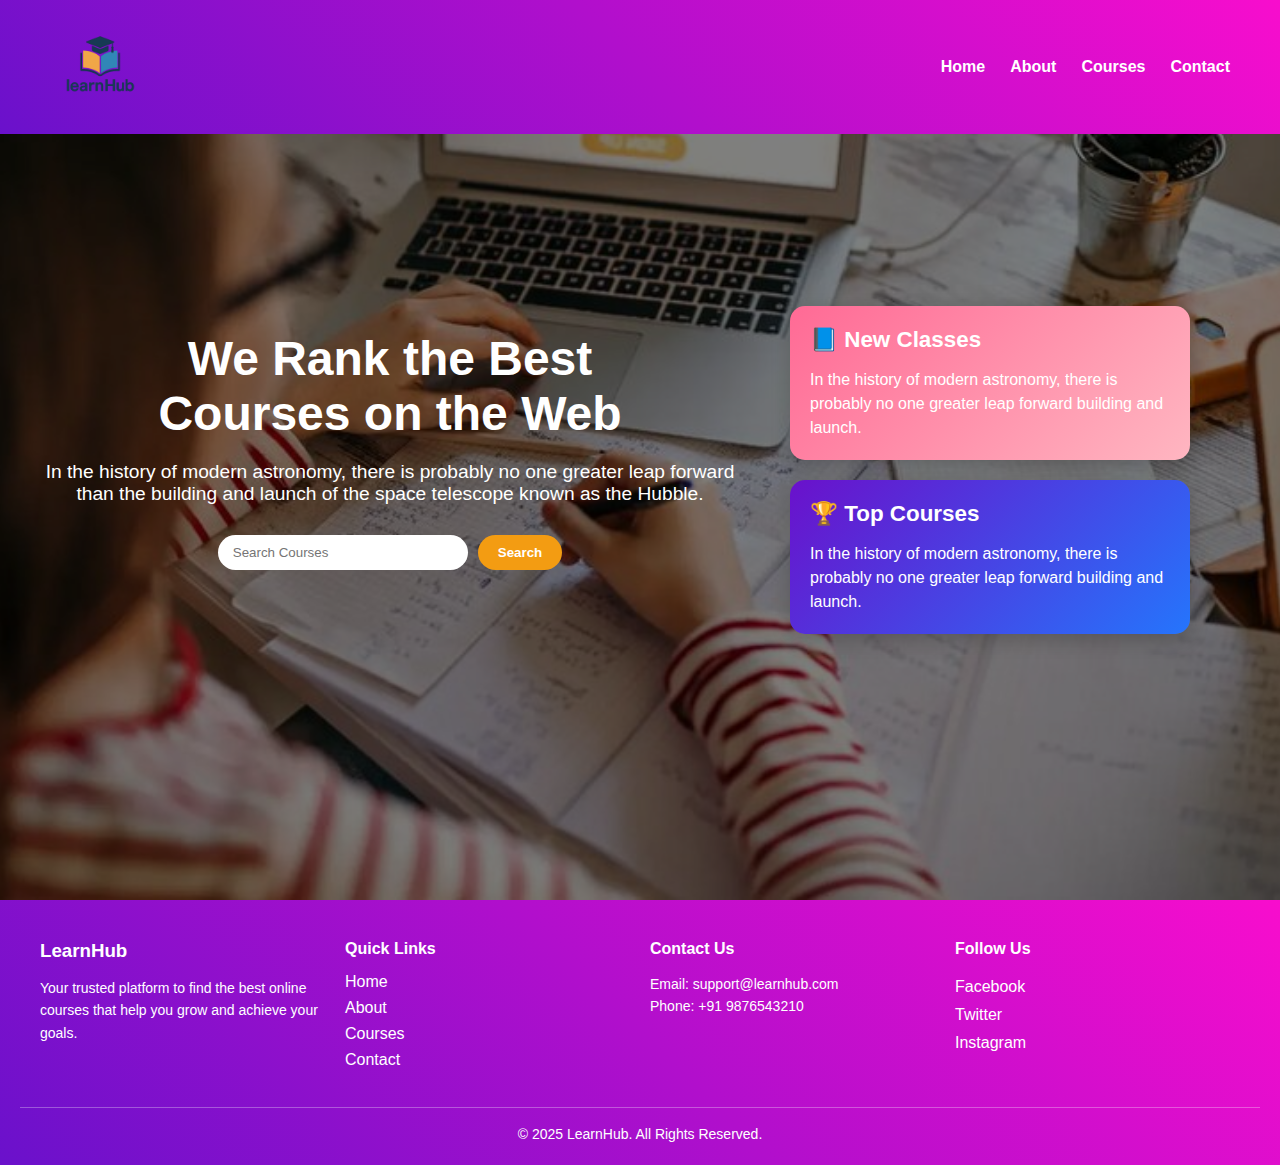
<file: index.html>
<!DOCTYPE html>
<html lang="en">
<head>
  <meta charset="UTF-8">
  <meta name="viewport" content="width=device-width, initial-scale=1.0">
  <link rel="stylesheet" href="index.css">
  <title>LearnHub</title>
</head>
<body>
  <!-- Header -->
  <header class="header">
    <div class="logo">
      <img src="Learnhub.png" alt="LearnHub logo">
    </div>
    <nav class="navbar">
      <ul>
        <li><a href="#">Home</a></li>
        <li><a href="#">About</a></li>
        <li><a href="#">Courses</a></li>
        <li><a href="#">Contact</a></li>
      </ul>
    </nav>
  </header>

  <!-- Hero Section -->
  <section class="hero">
    <div class="hero-content">
      <h1>We Rank the Best <br> Courses on the Web</h1>
      <p>
        In the history of modern astronomy, there is probably no one greater 
        leap forward than the building and launch of the space telescope known as the Hubble.
      </p>
      <form method="post" class="search-box">
        <input type="text" name="search" placeholder="Search Courses">
        <button type="submit">Search</button>
      </form>
    </div>
     <div class="cards">
      <div class="card pink">
        <h3>📘 New Classes</h3>
        <p>In the history of modern astronomy, there is probably no one greater leap forward building and launch.</p>
      </div>
      <div class="card purple">
        <h3>🏆 Top Courses</h3>
        <p>In the history of modern astronomy, there is probably no one greater leap forward building and launch.</p>
      </div>
    </div>

  </section>

    <!-- Footer -->
  <footer class="footer">
    <div class="footer-container">
      <!-- About -->
      <div class="footer-about">
        <h3>LearnHub</h3>
        <p>Your trusted platform to find the best online courses that help you grow and achieve your goals.</p>
      </div>

      <!-- Quick Links -->
      <div class="footer-links">
        <h4>Quick Links</h4>
        <ul>
          <li><a href="#">Home</a></li>
          <li><a href="#">About</a></li>
          <li><a href="#">Courses</a></li>
          <li><a href="#">Contact</a></li>
        </ul>
      </div>

      <!-- Contact -->
      <div class="footer-contact">
        <h4>Contact Us</h4>
        <p>Email: support@learnhub.com</p>
        <p>Phone: +91 9876543210</p>
      </div>

      <!-- Social -->
      <div class="footer-social">
        <h4>Follow Us</h4>
        <a href="#">Facebook</a><br>
        <a href="#">Twitter</a><br>
        <a href="#">Instagram</a>
      </div>
    </div>

    <div class="footer-bottom">
      <p>© 2025 LearnHub. All Rights Reserved.</p>
    </div>
  </footer>

</body>
</html>
</file>
<file: index.css>
/* Reset */
* {
  margin: 0;
  padding: 0;
  box-sizing: border-box;
  font-family: Arial, sans-serif;
}

/* Header */
.header {
  display: flex;
  justify-content: space-between;
  align-items: center;
  padding: 15px 50px;
  background: linear-gradient(45deg, #6a11cb, #f80dcd);
  position: fixed;
  width: 100%;
  top: 0;
  z-index: 1000;
}

.logo img {
  height: 100px;
}

.navbar ul {
  list-style: none;
  display: flex;
  gap: 25px;
}

.navbar ul li a {
  text-decoration: none;
  color: #fff;
  font-weight: bold;
}

.navbar ul li a:hover {
  color: #f39c12;
}

/* Hero Section */
.hero {
  background: url("online-school-better.jpg") no-repeat center center/cover;
  height: 100vh;
  display: flex;
  justify-content: center;
  align-items: center;
  padding: 0 20px;
  position: relative;
  text-align: center;
  color: white;
}

.hero::after {
  content: "";
  position: absolute;
  top: 0; left: 0; right: 0; bottom: 0;
  background: rgba(0, 0, 0, 0.5); 
}

.hero-content {
  position: relative;
  max-width: 700px;
  z-index: 1;
}

.hero-content h1 {
  font-size: 3rem;
  margin-bottom: 20px;
}

.hero-content p {
  font-size: 1.2rem;
  margin-bottom: 30px;
}

/* Search Box */
.search-box {
  display: flex;
  justify-content: center;
  gap: 10px;
}

.search-box input {
  padding: 10px 15px;
  border-radius: 25px;
  border: none;
  width: 250px;
}

.search-box button {
  padding: 10px 20px;
  border: none;
  border-radius: 25px;
  background: #f39c12;
  color: white;
  cursor: pointer;
  font-weight: bold;
  transition: 0.3s ease;
}

.search-box button:hover {
  background: #d35400;
}
/* Cards Section - Column Layout */
.cards {
  display: flex;
  flex-direction: column; 
  gap: 20px;
  align-items: center;
  margin-top: 40px;
  position: relative;
  z-index: 1;
}

.card {
  width: 80%;   
  max-width: 500px;
  padding: 20px;
  border-radius: 15px;
  color: #fff;
  text-align: left;
  box-shadow: 0 6px 20px rgba(0,0,0,0.2);
  transition: transform 0.3s ease, box-shadow 0.3s ease;
}

.card:hover {
  transform: translateY(-8px);
  box-shadow: 0 10px 25px rgba(0,0,0,0.3);
}

.card h3 {
  margin-bottom: 15px;
  font-size: 1.4rem;
}

.card p {
  font-size: 1rem;
  line-height: 1.5;
}

/* Card Colors */
.card.pink {
  background: linear-gradient(135deg, #ff6a95, #ffb6c1);
}

.card.purple {
  background: linear-gradient(135deg, #6a11cb, #2575fc);
}

/* Footer */
.footer {
  background: linear-gradient(45deg, #6a11cb, #f80dcd);
  color: #fff;
  padding: 40px 20px 20px;
}

.footer-container {
  display: grid;
  grid-template-columns: repeat(auto-fit, minmax(220px, 1fr));
  gap: 20px;
  max-width: 1200px;
  margin: auto;
}

.footer h3, 
.footer h4 {
  margin-bottom: 15px;
}

.footer p {
  font-size: 14px;
  line-height: 1.6;
}

.footer-links ul {
  list-style: none;
  padding: 0;
}

.footer-links ul li {
  margin: 8px 0;
}

.footer-links ul li a {
  color: #fff;
  text-decoration: none;
}

.footer-links ul li a:hover {
  text-decoration: underline;
}

.footer-social a {
  display: inline-block;
  margin: 5px 0;
  color: #fff;
  text-decoration: none;
}

.footer-social a:hover {
  text-decoration: underline;
}

.footer-bottom {
  text-align: center;
  margin-top: 30px;
  border-top: 1px solid rgba(255,255,255,0.3);
  padding-top: 15px;
  font-size: 13px;
}
</file>
